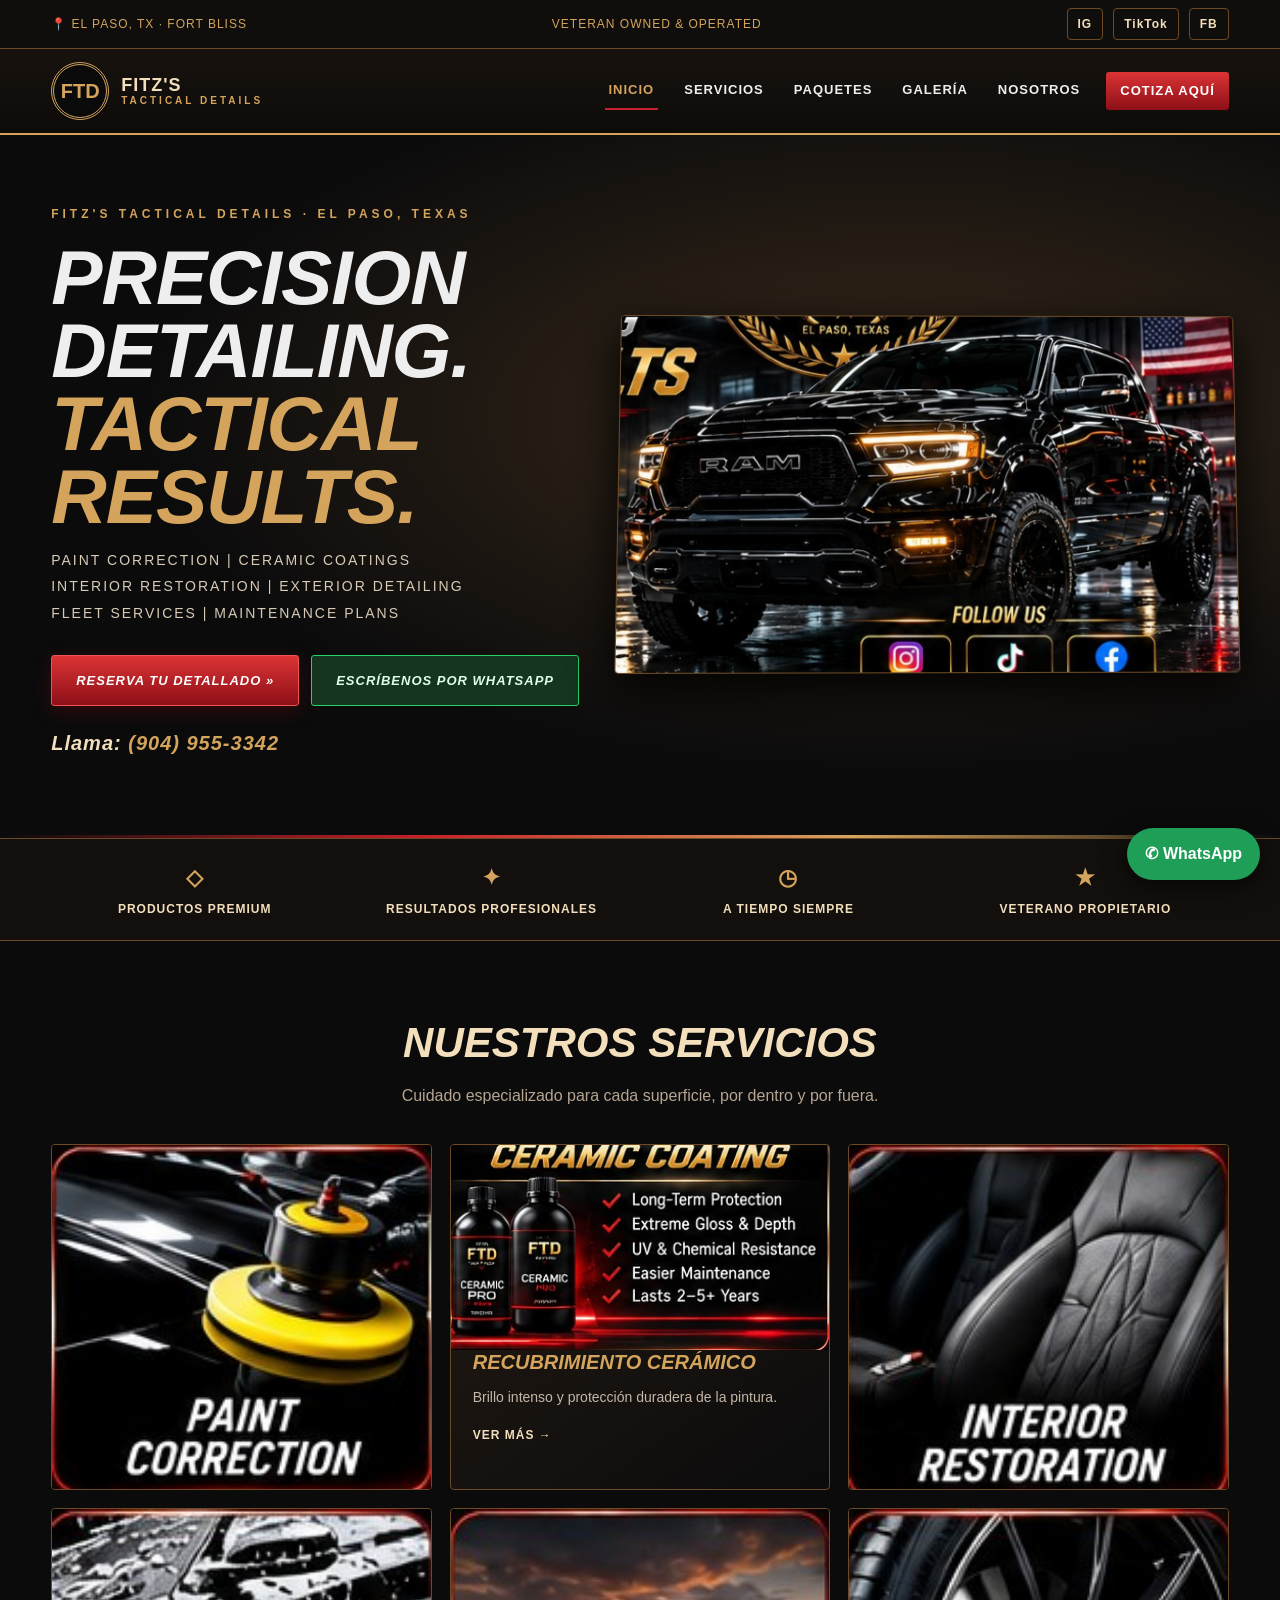
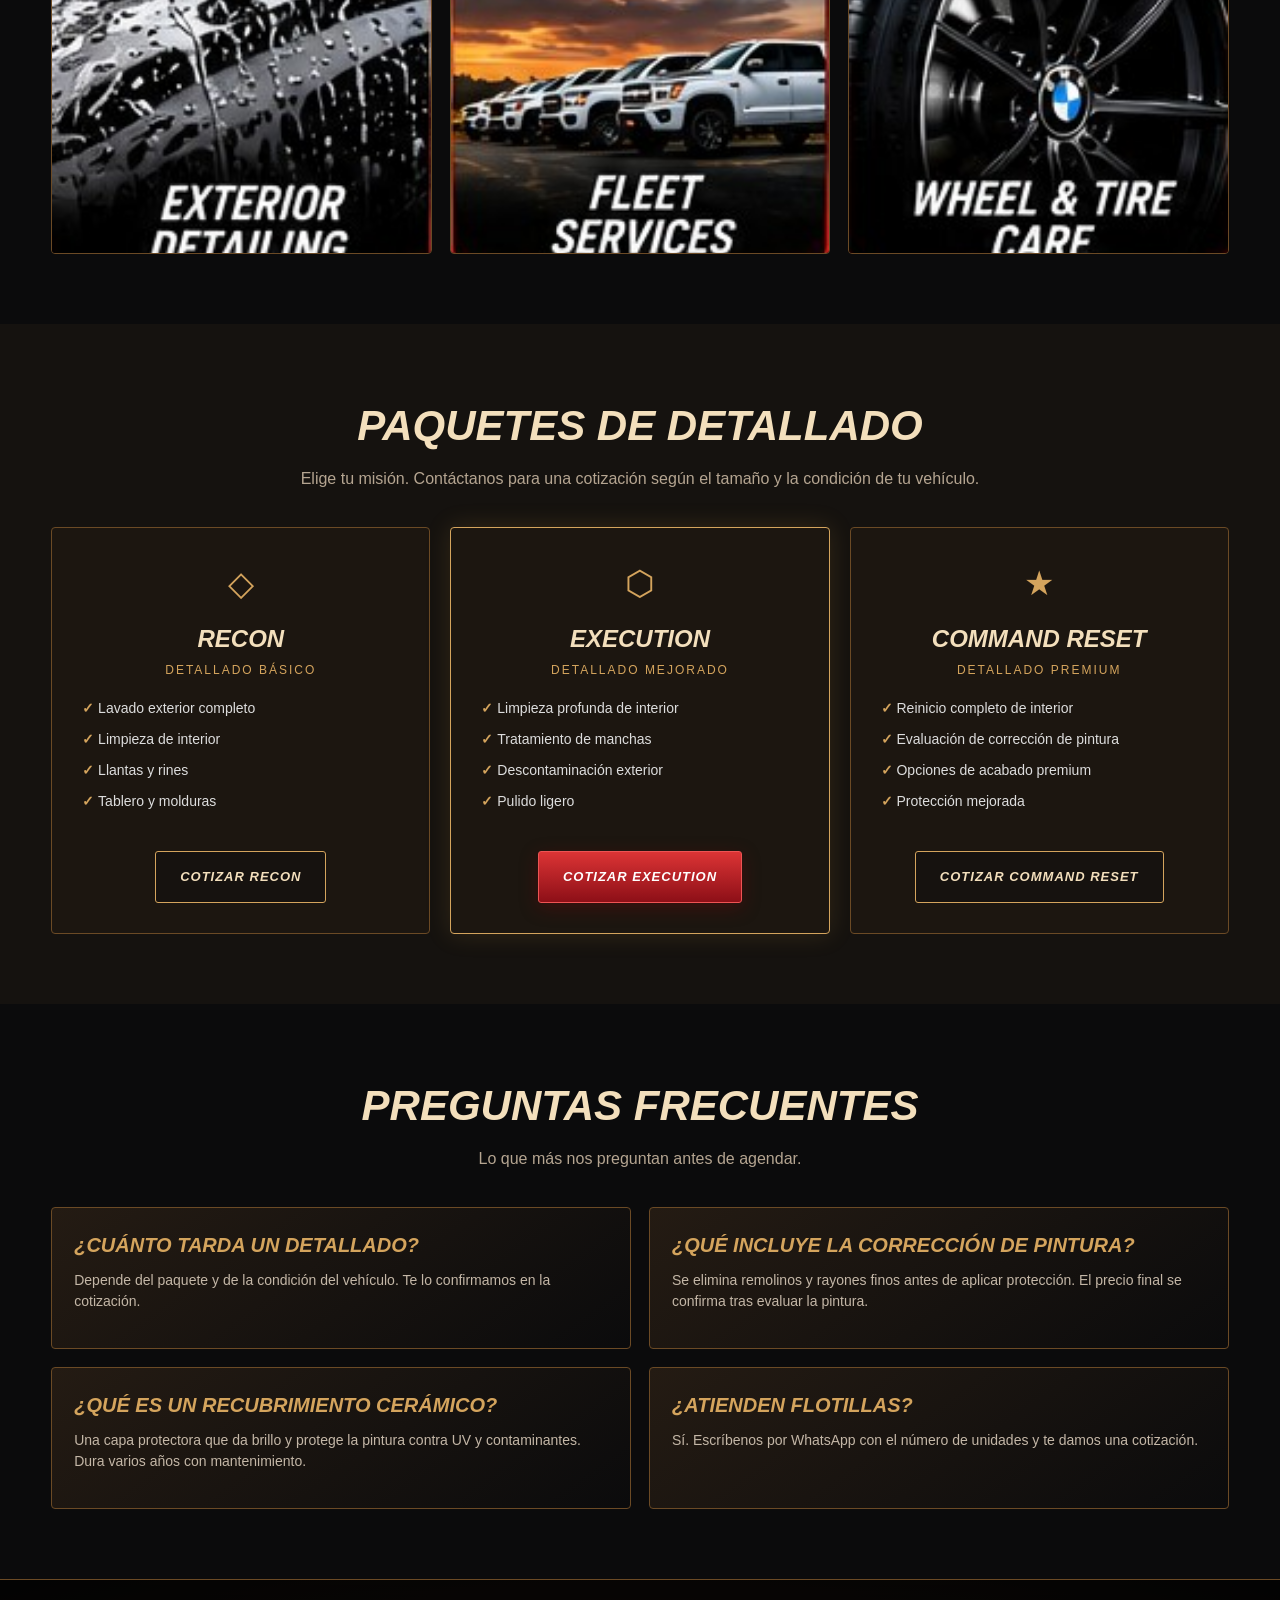
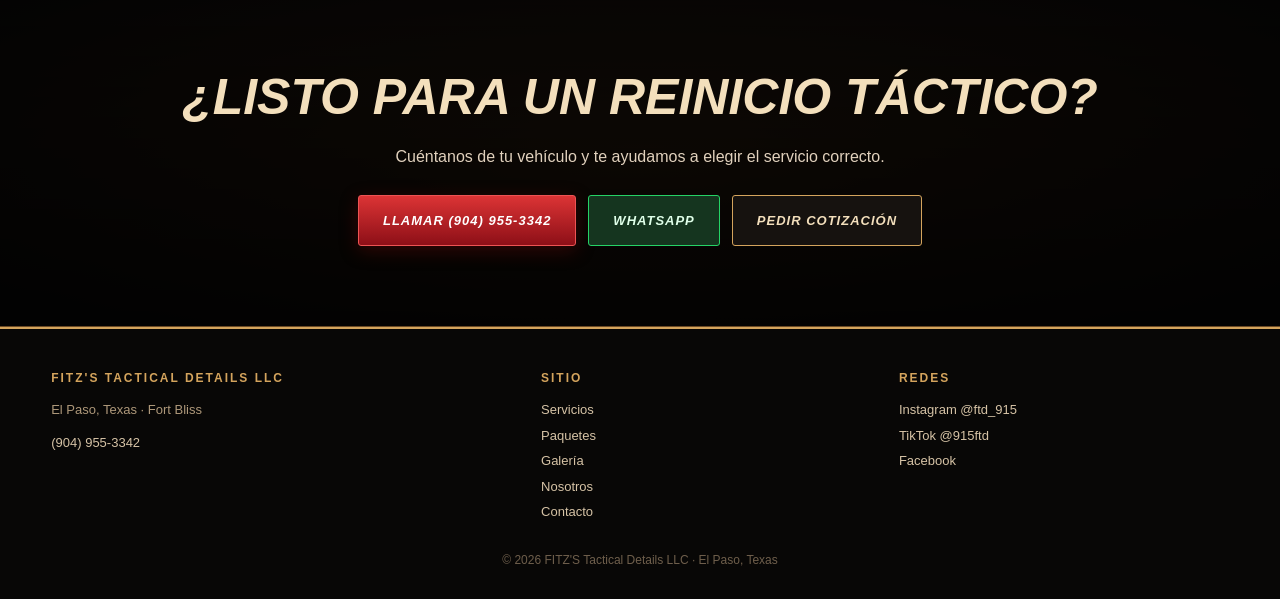
<file: index.html>
<!DOCTYPE html>
<html lang="es">
<head>
<meta charset="UTF-8">
<meta name="viewport" content="width=device-width,initial-scale=1">
<meta name="theme-color" content="#0b0b0c">
<title>FITZ'S Tactical Details | Detallado de autos en El Paso, TX</title>
<meta name="description" content="FITZ'S Tactical Details: corrección de pintura, recubrimientos cerámicos, restauración de interiores y flotillas en El Paso, Texas. Pide tu cotización por WhatsApp.">
<link rel="stylesheet" href="styles.css">
</head>
<body>

<div class="top"><div class="wrap">
  <span>📍 EL PASO, TX · FORT BLISS</span>
  <span>VETERAN OWNED &amp; OPERATED</span>
  <div class="social">
    <a href="https://www.instagram.com/ftd_915" target="_blank" rel="noopener">IG</a>
    <a href="https://www.tiktok.com/@915ftd" target="_blank" rel="noopener">TikTok</a>
    <a href="https://www.facebook.com/share/1MBXrbCwPK/" target="_blank" rel="noopener">FB</a>
  </div>
</div></div>

<header class="nav"><div class="wrap">
  <a class="brand" href="index.html"><div class="seal">FTD</div><div class="brandname">FITZ'S <small>TACTICAL DETAILS</small></div></a>
  <nav class="menu">
    <a href="index.html" class="active">INICIO</a>
    <a href="servicios.html">SERVICIOS</a>
    <a href="paquetes.html">PAQUETES</a>
    <a href="galeria.html">GALERÍA</a>
    <a href="nosotros.html">NOSOTROS</a>
    <a href="contacto.html" class="cta-mini">COTIZA AQUÍ</a>
  </nav>
</div></header>

<section class="hero"><div class="wrap hero-grid"><div>
  <div class="eyebrow">FITZ'S TACTICAL DETAILS · EL PASO, TEXAS</div>
  <h1>Precision Detailing.<br><span>Tactical Results.</span></h1>
  <p class="lines">PAINT CORRECTION | CERAMIC COATINGS<br>INTERIOR RESTORATION | EXTERIOR DETAILING<br>FLEET SERVICES | MAINTENANCE PLANS</p>
  <div class="actions">
    <a class="btn red" href="contacto.html">Reserva tu detallado »</a>
    <a class="btn wa" href="https://wa.me/19049553342?text=Hola%2C%20quiero%20una%20cotizaci%C3%B3n%20de%20detallado." target="_blank" rel="noopener">Escríbenos por WhatsApp</a>
  </div>
  <p class="phone">Llama: <a href="tel:+19049553342">(904) 955-3342</a></p>
</div><img class="hero-img" src="img/ram-hero.jpg" alt="Ram negra con detallado premium en El Paso"></div></section>

<div class="strip"><div class="wrap">
  <div class="item"><b>◇</b>PRODUCTOS PREMIUM</div>
  <div class="item"><b>✦</b>RESULTADOS PROFESIONALES</div>
  <div class="item"><b>◷</b>A TIEMPO SIEMPRE</div>
  <div class="item"><b>★</b>VETERANO PROPIETARIO</div>
</div></div>

<section class="section">
<div class="wrap">
  <h2>Nuestros servicios</h2>
  <p class="sub">Cuidado especializado para cada superficie, por dentro y por fuera.</p>
  <div class="grid3">
    <article class="card"><div class="img"><img src="img/paint.jpg" alt="Paint Correction"></div><div class="content"><h3>Corrección de pintura</h3><p>Recupera el brillo y reduce remolinos e imperfecciones.</p><a class="link" href="servicios.html">Ver más →</a></div></article>
    <article class="card"><div class="img"><img src="img/ceramic.jpg" alt="Ceramic"></div><div class="content"><h3>Recubrimiento cerámico</h3><p>Brillo intenso y protección duradera de la pintura.</p><a class="link" href="servicios.html">Ver más →</a></div></article>
    <article class="card"><div class="img"><img src="img/interior.jpg" alt="Interior"></div><div class="content"><h3>Restauración de interiores</h3><p>Limpieza profunda de asientos, superficies y molduras.</p><a class="link" href="servicios.html">Ver más →</a></div></article>
    <article class="card"><div class="img"><img src="img/exterior.jpg" alt="Exterior"></div><div class="content"><h3>Detallado exterior</h3><p>Lavado cuidadoso, llantas, rines y acabado exterior.</p><a class="link" href="servicios.html">Ver más →</a></div></article>
    <article class="card"><div class="img"><img src="img/fleet.jpg" alt="Fleet"></div><div class="content"><h3>Servicios para flotillas</h3><p>Opciones de detallado para vehículos de negocio.</p><a class="link" href="servicios.html">Ver más →</a></div></article>
    <article class="card"><div class="img"><img src="img/wheel.jpg" alt="Maintenance"></div><div class="content"><h3>Planes de mantenimiento</h3><p>Detallado periódico para que tu vehículo siempre luzca bien.</p><a class="link" href="paquetes.html">Ver paquetes →</a></div></article>
  </div>
</div>
</section>

<section class="section alt">
<div class="wrap">
  <h2>Paquetes de detallado</h2>
  <p class="sub">Elige tu misión. Contáctanos para una cotización según el tamaño y la condición de tu vehículo.</p>
  <div class="packages">
    <div class="package"><div class="symbol">◇</div><h3>Recon</h3><div class="tier">DETALLADO BÁSICO</div>
      <ul><li>Lavado exterior completo</li><li>Limpieza de interior</li><li>Llantas y rines</li><li>Tablero y molduras</li></ul>
      <a class="btn" href="https://wa.me/19049553342?text=Quiero%20cotizar%20el%20paquete%20Recon." target="_blank" rel="noopener">Cotizar Recon</a></div>
    <div class="package featured"><div class="symbol">⬡</div><h3>Execution</h3><div class="tier">DETALLADO MEJORADO</div>
      <ul><li>Limpieza profunda de interior</li><li>Tratamiento de manchas</li><li>Descontaminación exterior</li><li>Pulido ligero</li></ul>
      <a class="btn red" href="https://wa.me/19049553342?text=Quiero%20cotizar%20el%20paquete%20Execution." target="_blank" rel="noopener">Cotizar Execution</a></div>
    <div class="package"><div class="symbol">★</div><h3>Command Reset</h3><div class="tier">DETALLADO PREMIUM</div>
      <ul><li>Reinicio completo de interior</li><li>Evaluación de corrección de pintura</li><li>Opciones de acabado premium</li><li>Protección mejorada</li></ul>
      <a class="btn" href="https://wa.me/19049553342?text=Quiero%20cotizar%20el%20paquete%20Command%20Reset." target="_blank" rel="noopener">Cotizar Command Reset</a></div>
  </div>
</div>
</section>

<section class="section">
<div class="wrap">
  <h2>Preguntas frecuentes</h2>
  <p class="sub">Lo que más nos preguntan antes de agendar.</p>
  <div class="grid2">
    <div class="card"><div class="content"><h3>¿Cuánto tarda un detallado?</h3><p>Depende del paquete y de la condición del vehículo. Te lo confirmamos en la cotización.</p></div></div>
    <div class="card"><div class="content"><h3>¿Qué incluye la corrección de pintura?</h3><p>Se elimina remolinos y rayones finos antes de aplicar protección. El precio final se confirma tras evaluar la pintura.</p></div></div>
    <div class="card"><div class="content"><h3>¿Qué es un recubrimiento cerámico?</h3><p>Una capa protectora que da brillo y protege la pintura contra UV y contaminantes. Dura varios años con mantenimiento.</p></div></div>
    <div class="card"><div class="content"><h3>¿Atienden flotillas?</h3><p>Sí. Escríbenos por WhatsApp con el número de unidades y te damos una cotización.</p></div></div>
  </div>
</div>
</section>

<section class="cta">
  <h2>¿Listo para un reinicio táctico?</h2>
  <p>Cuéntanos de tu vehículo y te ayudamos a elegir el servicio correcto.</p>
  <div class="actions">
    <a class="btn red" href="tel:+19049553342">Llamar (904) 955-3342</a>
    <a class="btn wa" href="https://wa.me/19049553342" target="_blank" rel="noopener">WhatsApp</a>
    <a class="btn" href="contacto.html">Pedir cotización</a>
  </div>
</section>

<footer><div class="wrap">
  <div>
    <h4>FITZ'S Tactical Details LLC</h4>
    <p>El Paso, Texas · Fort Bliss</p>
    <p><a href="tel:+19049553342" style="display:inline;padding:0">(904) 955-3342</a></p>
  </div>
  <div>
    <h4>Sitio</h4>
    <a href="servicios.html">Servicios</a><a href="paquetes.html">Paquetes</a><a href="galeria.html">Galería</a><a href="nosotros.html">Nosotros</a><a href="contacto.html">Contacto</a>
  </div>
  <div>
    <h4>Redes</h4>
    <a href="https://www.instagram.com/ftd_915" target="_blank" rel="noopener">Instagram @ftd_915</a>
    <a href="https://www.tiktok.com/@915ftd" target="_blank" rel="noopener">TikTok @915ftd</a>
    <a href="https://www.facebook.com/share/1MBXrbCwPK/" target="_blank" rel="noopener">Facebook</a>
  </div>
</div>
<div class="copy">© <span class="y"></span> FITZ'S Tactical Details LLC · El Paso, Texas</div>
</footer>

<a class="float" href="https://wa.me/19049553342" target="_blank" rel="noopener">✆ WhatsApp</a>
<script>
document.querySelector('.y').textContent=new Date().getFullYear();
(function(){
  var img=document.querySelector('.hero-img');
  if(!img) return;
  var ticking=false;
  function update(){
    var r=img.getBoundingClientRect();
    var vh=window.innerHeight||1;
    var p=Math.min(Math.max((vh-r.top)/(vh+r.height),0),1);
    var rot=(p-0.5)*18;
    var lift=(p-0.5)*-30;
    img.style.transform='perspective(1100px) rotateY('+(-rot)+'deg) rotateX(4deg) translateY('+lift+'px) scale(1.03)';
    ticking=false;
  }
  window.addEventListener('scroll',function(){
    if(!ticking){ticking=true;requestAnimationFrame(update);}
  },{passive:true});
  window.addEventListener('resize',update);
  update();
})();
</script>
</body>
</html>
</file>
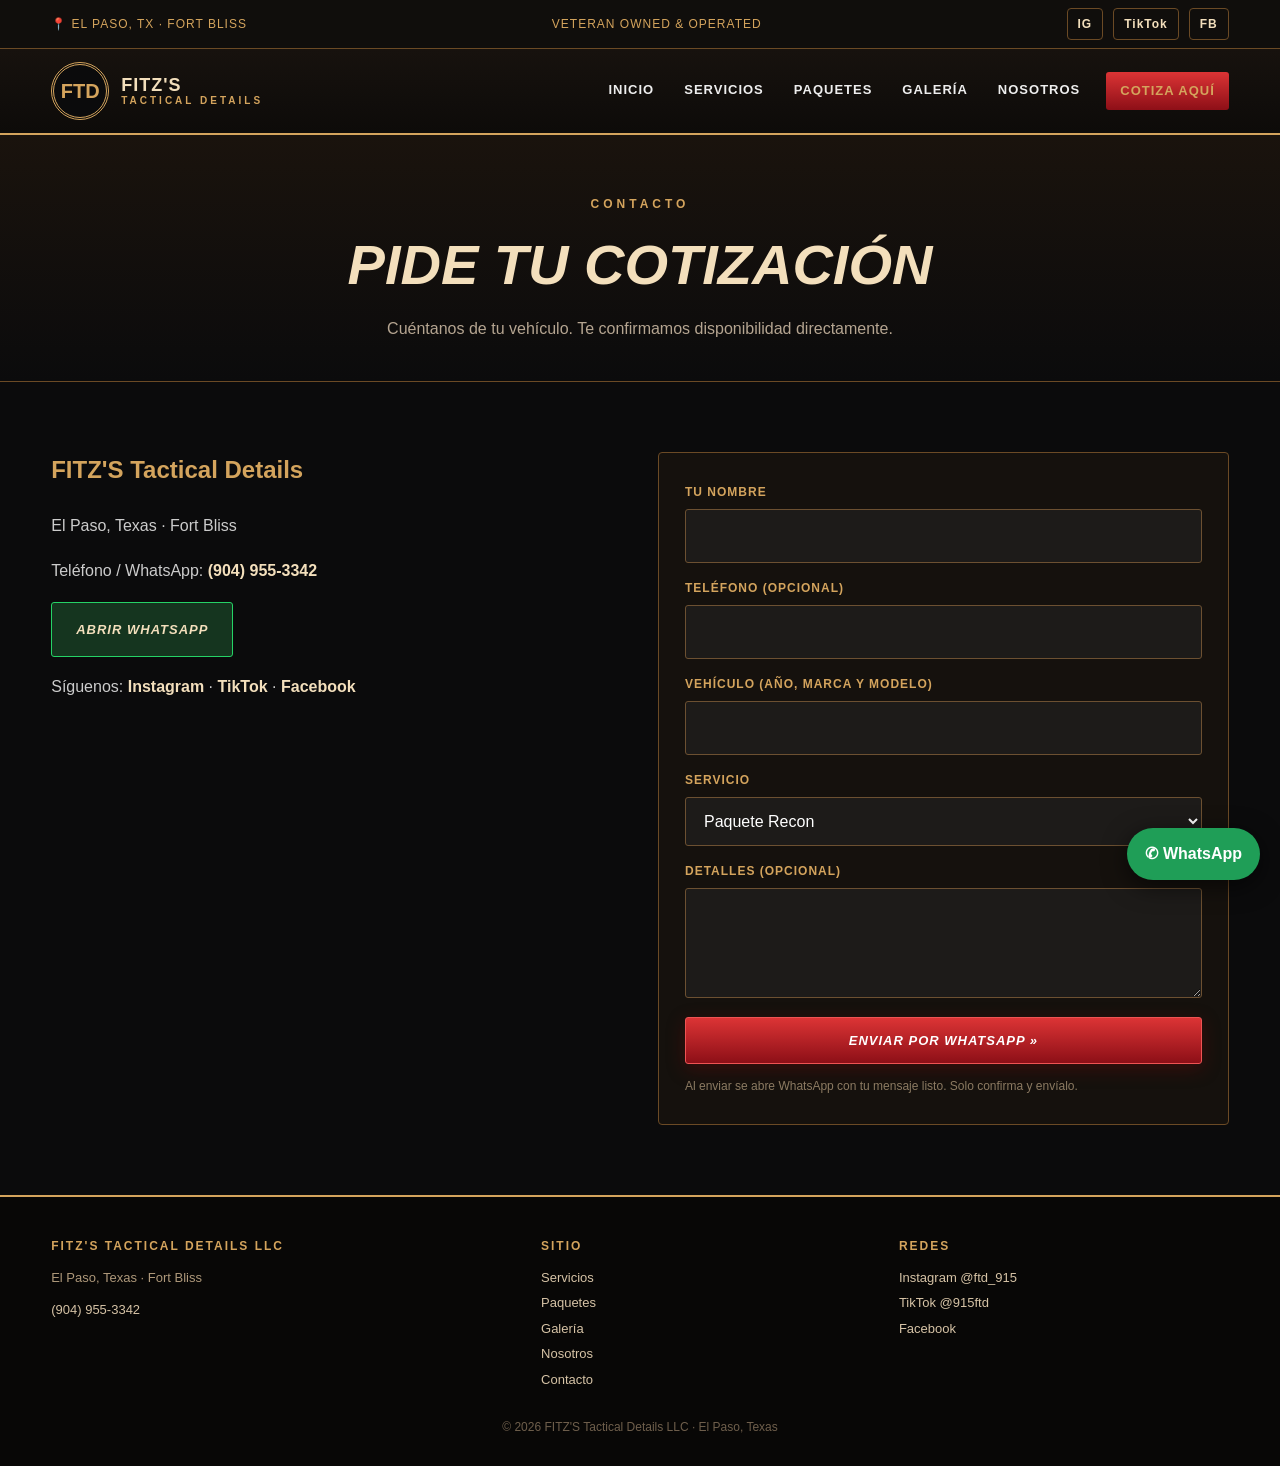
<file: contacto.html>
<!DOCTYPE html>
<html lang="es">
<head>
<meta charset="UTF-8">
<meta name="viewport" content="width=device-width,initial-scale=1">
<meta name="theme-color" content="#0b0b0c">
<title>Contacto | FITZ'S Tactical Details</title>
<meta name="description" content="Pide tu cotización o cita con FITZ'S Tactical Details en El Paso, TX. Por WhatsApp o teléfono (904) 955-3342.">
<link rel="stylesheet" href="styles.css">
</head>
<body>

<div class="top"><div class="wrap">
  <span>📍 EL PASO, TX · FORT BLISS</span>
  <span>VETERAN OWNED &amp; OPERATED</span>
  <div class="social">
    <a href="https://www.instagram.com/ftd_915" target="_blank" rel="noopener">IG</a>
    <a href="https://www.tiktok.com/@915ftd" target="_blank" rel="noopener">TikTok</a>
    <a href="https://www.facebook.com/share/1MBXrbCwPK/" target="_blank" rel="noopener">FB</a>
  </div>
</div></div>

<header class="nav"><div class="wrap">
  <a class="brand" href="index.html"><div class="seal">FTD</div><div class="brandname">FITZ'S <small>TACTICAL DETAILS</small></div></a>
  <nav class="menu">
    <a href="index.html">INICIO</a>
    <a href="servicios.html">SERVICIOS</a>
    <a href="paquetes.html">PAQUETES</a>
    <a href="galeria.html">GALERÍA</a>
    <a href="nosotros.html">NOSOTROS</a>
    <a href="contacto.html" class="cta-mini active">COTIZA AQUÍ</a>
  </nav>
</div></header>

<section class="page-head"><div class="wrap">
  <div class="eyebrow">CONTACTO</div>
  <h1>Pide tu cotización</h1>
  <p>Cuéntanos de tu vehículo. Te confirmamos disponibilidad directamente.</p>
</div></section>

<section class="section">
<div class="wrap contact">
  <div class="info">
    <h3>FITZ'S Tactical Details</h3>
    <p>El Paso, Texas · Fort Bliss</p>
    <p>Teléfono / WhatsApp: <a href="tel:+19049553342">(904) 955-3342</a></p>
    <p><a class="btn wa" href="https://wa.me/19049553342?text=Hola%2C%20quiero%20una%20cotizaci%C3%B3n." target="_blank" rel="noopener">Abrir WhatsApp</a></p>
    <p>Síguenos:
      <a href="https://www.instagram.com/ftd_915" target="_blank" rel="noopener">Instagram</a> ·
      <a href="https://www.tiktok.com/@915ftd" target="_blank" rel="noopener">TikTok</a> ·
      <a href="https://www.facebook.com/share/1MBXrbCwPK/" target="_blank" rel="noopener">Facebook</a>
    </p>
  </div>

  <form id="quote">
    <div><label for="name">Tu nombre</label><input id="name" name="name" required></div>
    <div><label for="phone">Teléfono (opcional)</label><input id="phone" name="phone" type="tel"></div>
    <div><label for="vehicle">Vehículo (año, marca y modelo)</label><input id="vehicle" name="vehicle" required></div>
    <div><label for="service">Servicio</label>
      <select id="service" name="service">
        <option>Paquete Recon</option>
        <option>Paquete Execution</option>
        <option>Paquete Command Reset</option>
        <option>Corrección de pintura</option>
        <option>Recubrimiento cerámico</option>
        <option>Otro servicio de detallado</option>
      </select>
    </div>
    <div><label for="notes">Detalles (opcional)</label><textarea id="notes" name="notes"></textarea></div>
    <button class="btn red" type="submit">Enviar por WhatsApp »</button>
    <p style="font-size:12px;color:#8c7a62;margin:0">Al enviar se abre WhatsApp con tu mensaje listo. Solo confirma y envíalo.</p>
  </form>
</div>
</section>

<footer><div class="wrap">
  <div>
    <h4>FITZ'S Tactical Details LLC</h4>
    <p>El Paso, Texas · Fort Bliss</p>
    <p><a href="tel:+19049553342" style="display:inline;padding:0">(904) 955-3342</a></p>
  </div>
  <div>
    <h4>Sitio</h4>
    <a href="servicios.html">Servicios</a><a href="paquetes.html">Paquetes</a><a href="galeria.html">Galería</a><a href="nosotros.html">Nosotros</a><a href="contacto.html">Contacto</a>
  </div>
  <div>
    <h4>Redes</h4>
    <a href="https://www.instagram.com/ftd_915" target="_blank" rel="noopener">Instagram @ftd_915</a>
    <a href="https://www.tiktok.com/@915ftd" target="_blank" rel="noopener">TikTok @915ftd</a>
    <a href="https://www.facebook.com/share/1MBXrbCwPK/" target="_blank" rel="noopener">Facebook</a>
  </div>
</div>
<div class="copy">© <span class="y"></span> FITZ'S Tactical Details LLC · El Paso, Texas</div>
</footer>

<a class="float" href="https://wa.me/19049553342" target="_blank" rel="noopener">✆ WhatsApp</a>

<script>
document.querySelector('.y').textContent=new Date().getFullYear();
document.getElementById('quote').addEventListener('submit',function(e){
  e.preventDefault();
  const d=new FormData(this);
  const msg="Hola FITZ'S Tactical Details, quiero una cotización.\n"+
    "Nombre: "+d.get('name')+"\n"+
    "Teléfono: "+(d.get('phone')||'-')+"\n"+
    "Vehículo: "+d.get('vehicle')+"\n"+
    "Servicio: "+d.get('service')+"\n"+
    "Detalles: "+(d.get('notes')||'-');
  window.open('https://wa.me/19049553342?text='+encodeURIComponent(msg),'_blank','noopener');
});
</script>
</body>
</html>
</file>
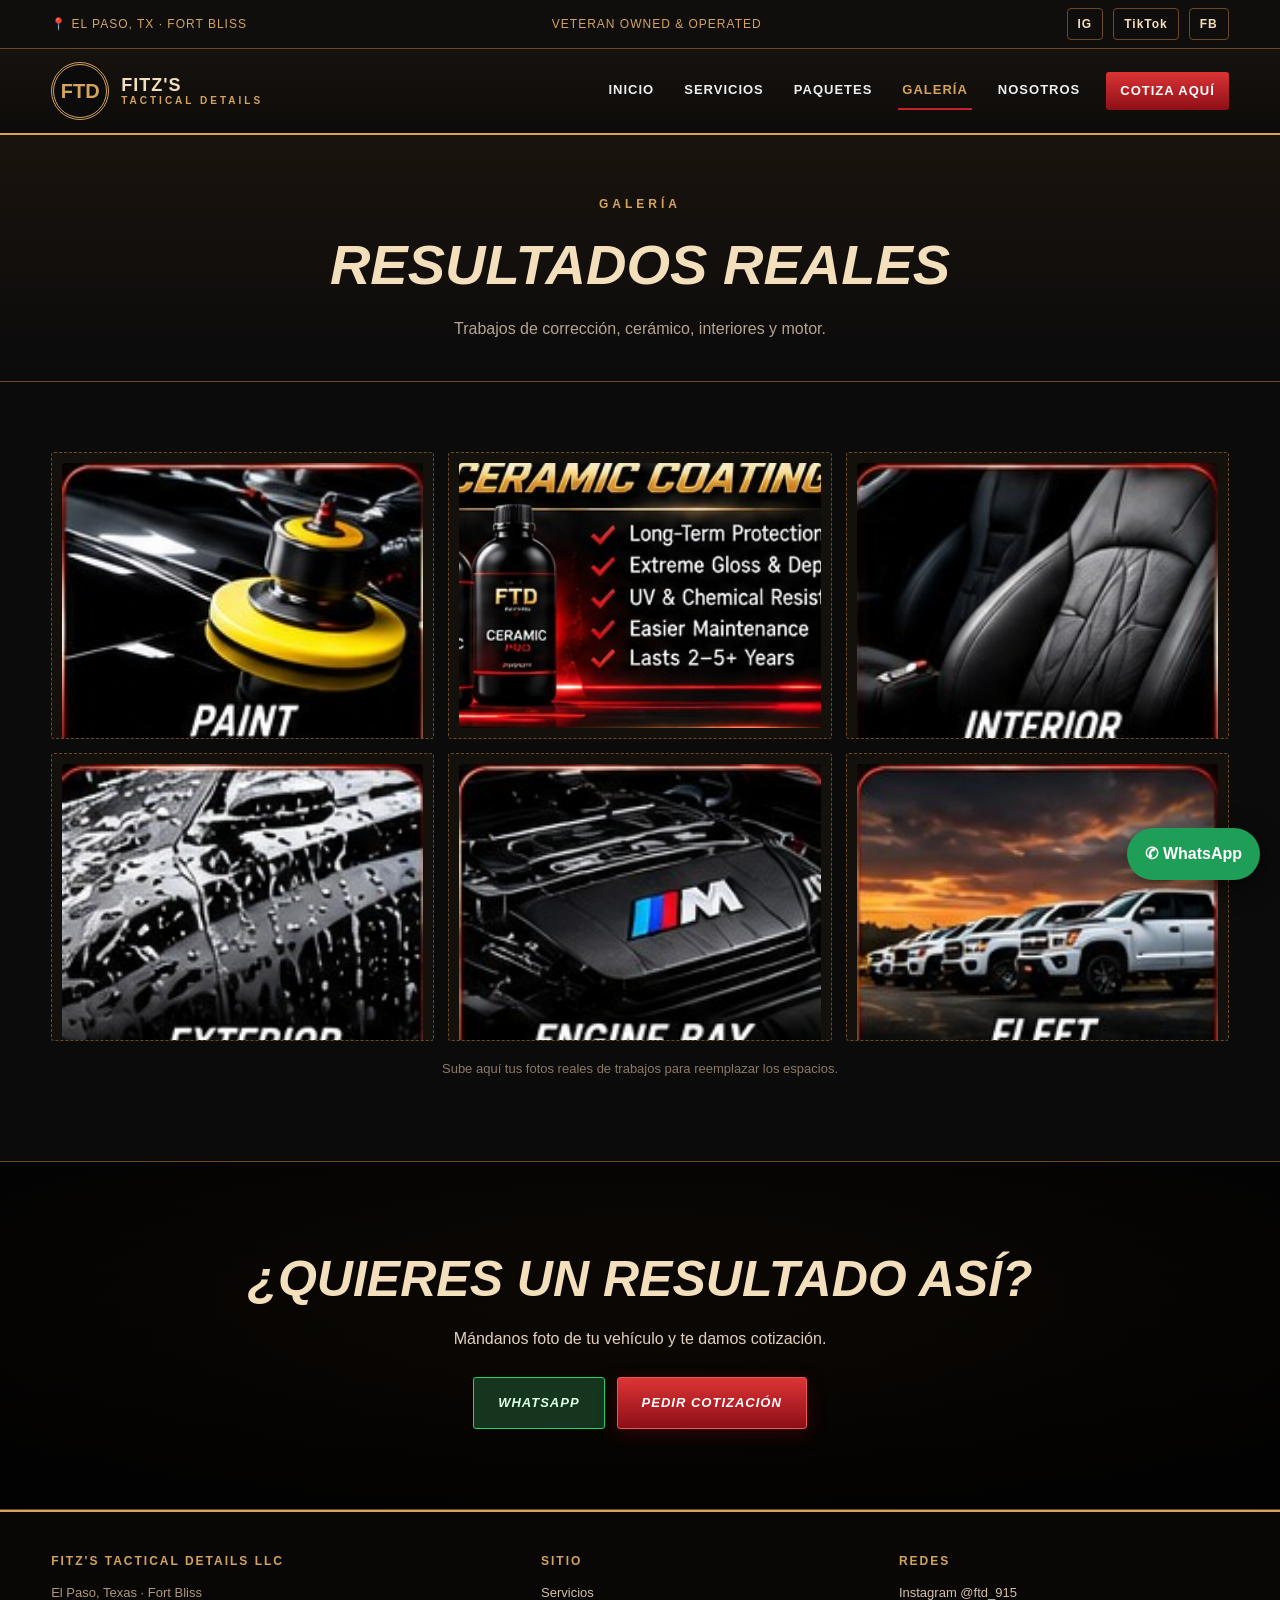
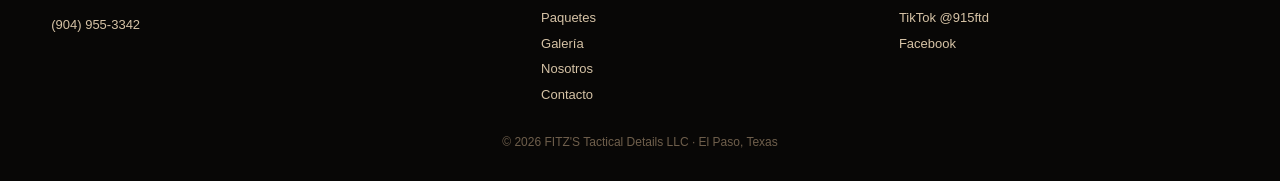
<file: galeria.html>
<!DOCTYPE html>
<html lang="es">
<head>
<meta charset="UTF-8">
<meta name="viewport" content="width=device-width,initial-scale=1">
<meta name="theme-color" content="#0b0b0c">
<title>Galería | FITZ'S Tactical Details</title>
<meta name="description" content="Trabajos de detallado de FITZ'S Tactical Details en El Paso, TX.">
<link rel="stylesheet" href="styles.css">
</head>
<body>

<div class="top"><div class="wrap">
  <span>📍 EL PASO, TX · FORT BLISS</span>
  <span>VETERAN OWNED &amp; OPERATED</span>
  <div class="social">
    <a href="https://www.instagram.com/ftd_915" target="_blank" rel="noopener">IG</a>
    <a href="https://www.tiktok.com/@915ftd" target="_blank" rel="noopener">TikTok</a>
    <a href="https://www.facebook.com/share/1MBXrbCwPK/" target="_blank" rel="noopener">FB</a>
  </div>
</div></div>

<header class="nav"><div class="wrap">
  <a class="brand" href="index.html"><div class="seal">FTD</div><div class="brandname">FITZ'S <small>TACTICAL DETAILS</small></div></a>
  <nav class="menu">
    <a href="index.html">INICIO</a>
    <a href="servicios.html">SERVICIOS</a>
    <a href="paquetes.html">PAQUETES</a>
    <a href="galeria.html" class="active">GALERÍA</a>
    <a href="nosotros.html">NOSOTROS</a>
    <a href="contacto.html" class="cta-mini">COTIZA AQUÍ</a>
  </nav>
</div></header>

<section class="page-head"><div class="wrap">
  <div class="eyebrow">GALERÍA</div>
  <h1>Resultados reales</h1>
  <p>Trabajos de corrección, cerámico, interiores y motor.</p>
</div></section>

<section class="section">
<div class="wrap">
  <div class="gallery">
    <div class="slot"><img src="img/paint.jpg" alt="Foto: corrección de pintura (antes / después)"></div>
    <div class="slot"><img src="img/ceramic.jpg" alt="Foto: recubrimiento cerámico"></div>
    <div class="slot"><img src="img/interior.jpg" alt="Foto: restauración de interior"></div>
    <div class="slot"><img src="img/exterior.jpg" alt="Foto: detallado exterior"></div>
    <div class="slot"><img src="img/engine.jpg" alt="Foto: limpieza de motor"></div>
    <div class="slot"><img src="img/fleet.jpg" alt="Foto: flotilla"></div>
  </div>
  <p class="note">Sube aquí tus fotos reales de trabajos para reemplazar los espacios.</p>
</div>
</section>

<section class="cta">
  <h2>¿Quieres un resultado así?</h2>
  <p>Mándanos foto de tu vehículo y te damos cotización.</p>
  <div class="actions">
    <a class="btn wa" href="https://wa.me/19049553342?text=Hola%2C%20vi%20su%20galer%C3%ADa%20y%20quiero%20cotizar." target="_blank" rel="noopener">WhatsApp</a>
    <a class="btn red" href="contacto.html">Pedir cotización</a>
  </div>
</section>

<footer><div class="wrap">
  <div>
    <h4>FITZ'S Tactical Details LLC</h4>
    <p>El Paso, Texas · Fort Bliss</p>
    <p><a href="tel:+19049553342" style="display:inline;padding:0">(904) 955-3342</a></p>
  </div>
  <div>
    <h4>Sitio</h4>
    <a href="servicios.html">Servicios</a><a href="paquetes.html">Paquetes</a><a href="galeria.html">Galería</a><a href="nosotros.html">Nosotros</a><a href="contacto.html">Contacto</a>
  </div>
  <div>
    <h4>Redes</h4>
    <a href="https://www.instagram.com/ftd_915" target="_blank" rel="noopener">Instagram @ftd_915</a>
    <a href="https://www.tiktok.com/@915ftd" target="_blank" rel="noopener">TikTok @915ftd</a>
    <a href="https://www.facebook.com/share/1MBXrbCwPK/" target="_blank" rel="noopener">Facebook</a>
  </div>
</div>
<div class="copy">© <span class="y"></span> FITZ'S Tactical Details LLC · El Paso, Texas</div>
</footer>

<a class="float" href="https://wa.me/19049553342" target="_blank" rel="noopener">✆ WhatsApp</a>
<script>document.querySelector('.y').textContent=new Date().getFullYear();</script>
</body>
</html>
</file>
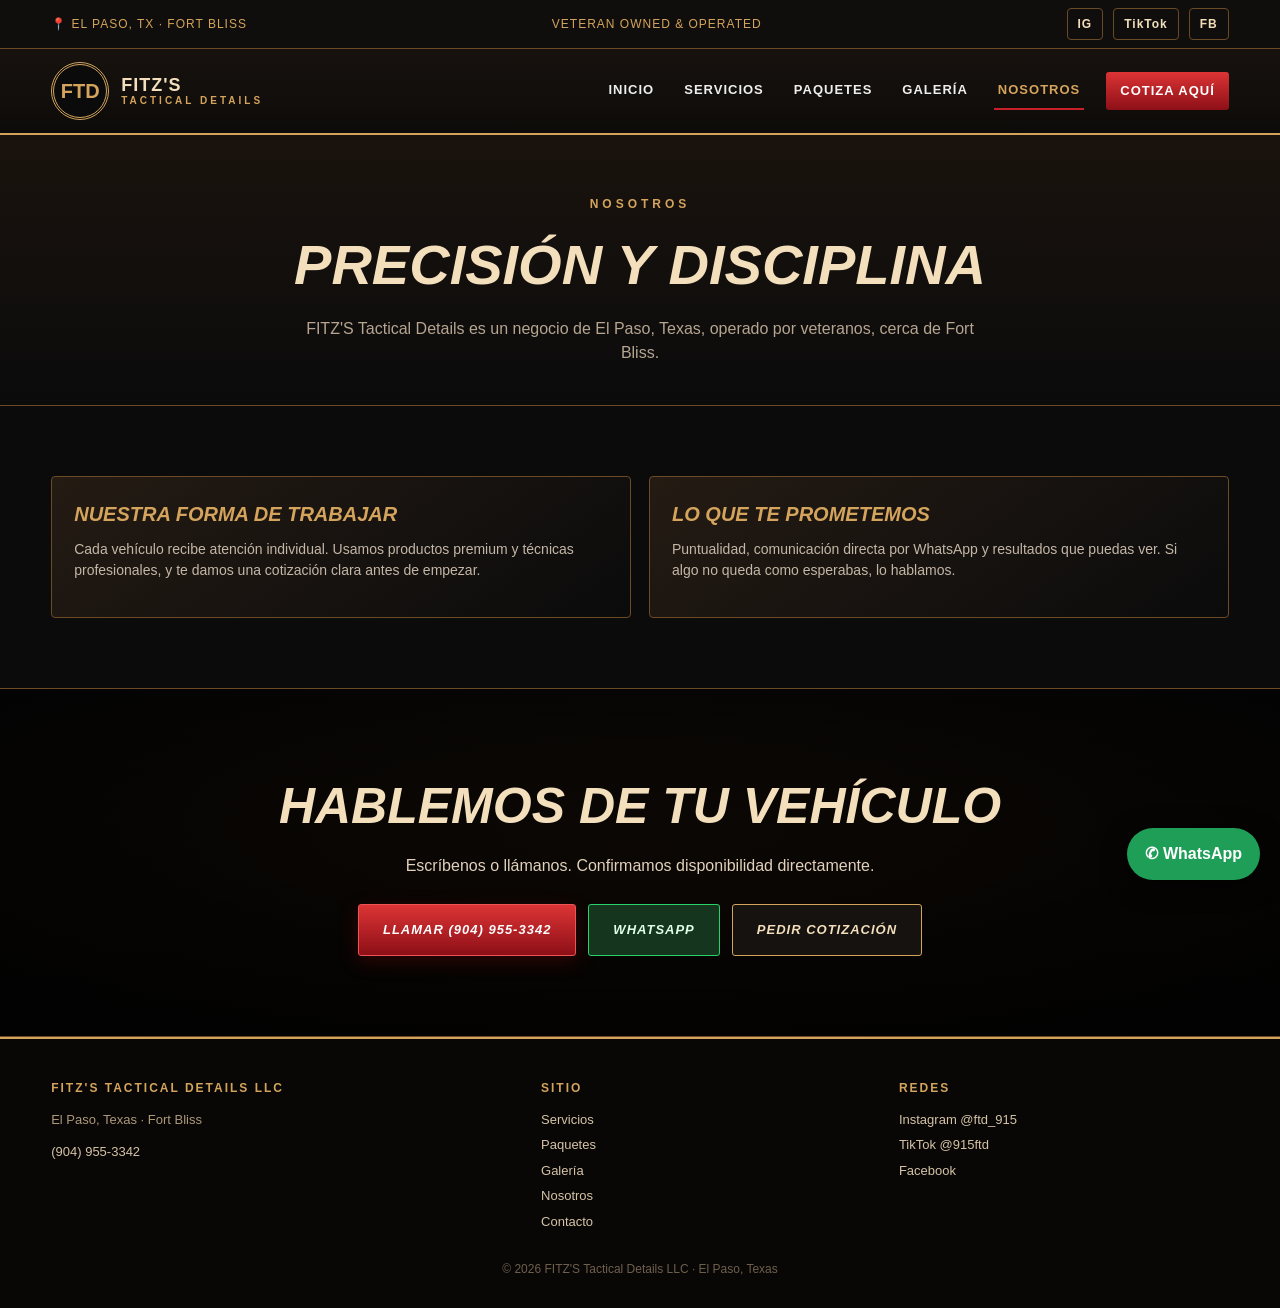
<file: nosotros.html>
<!DOCTYPE html>
<html lang="es">
<head>
<meta charset="UTF-8">
<meta name="viewport" content="width=device-width,initial-scale=1">
<meta name="theme-color" content="#0b0b0c">
<title>Nosotros | FITZ'S Tactical Details</title>
<meta name="description" content="Conoce a FITZ'S Tactical Details, negocio de detallado de autos con veteranos al frente en El Paso, TX.">
<link rel="stylesheet" href="styles.css">
</head>
<body>

<div class="top"><div class="wrap">
  <span>📍 EL PASO, TX · FORT BLISS</span>
  <span>VETERAN OWNED &amp; OPERATED</span>
  <div class="social">
    <a href="https://www.instagram.com/ftd_915" target="_blank" rel="noopener">IG</a>
    <a href="https://www.tiktok.com/@915ftd" target="_blank" rel="noopener">TikTok</a>
    <a href="https://www.facebook.com/share/1MBXrbCwPK/" target="_blank" rel="noopener">FB</a>
  </div>
</div></div>

<header class="nav"><div class="wrap">
  <a class="brand" href="index.html"><div class="seal">FTD</div><div class="brandname">FITZ'S <small>TACTICAL DETAILS</small></div></a>
  <nav class="menu">
    <a href="index.html">INICIO</a>
    <a href="servicios.html">SERVICIOS</a>
    <a href="paquetes.html">PAQUETES</a>
    <a href="galeria.html">GALERÍA</a>
    <a href="nosotros.html" class="active">NOSOTROS</a>
    <a href="contacto.html" class="cta-mini">COTIZA AQUÍ</a>
  </nav>
</div></header>

<section class="page-head"><div class="wrap">
  <div class="eyebrow">NOSOTROS</div>
  <h1>Precisión y disciplina</h1>
  <p>FITZ'S Tactical Details es un negocio de El Paso, Texas, operado por veteranos, cerca de Fort Bliss.</p>
</div></section>

<section class="section">
<div class="wrap grid2">
  <div class="card"><div class="content">
    <h3>Nuestra forma de trabajar</h3>
    <p>Cada vehículo recibe atención individual. Usamos productos premium y técnicas profesionales, y te damos una cotización clara antes de empezar.</p>
  </div></div>
  <div class="card"><div class="content">
    <h3>Lo que te prometemos</h3>
    <p>Puntualidad, comunicación directa por WhatsApp y resultados que puedas ver. Si algo no queda como esperabas, lo hablamos.</p>
  </div></div>
</div>
</section>

<section class="cta">
  <h2>Hablemos de tu vehículo</h2>
  <p>Escríbenos o llámanos. Confirmamos disponibilidad directamente.</p>
  <div class="actions">
    <a class="btn red" href="tel:+19049553342">Llamar (904) 955-3342</a>
    <a class="btn wa" href="https://wa.me/19049553342" target="_blank" rel="noopener">WhatsApp</a>
    <a class="btn" href="contacto.html">Pedir cotización</a>
  </div>
</section>

<footer><div class="wrap">
  <div>
    <h4>FITZ'S Tactical Details LLC</h4>
    <p>El Paso, Texas · Fort Bliss</p>
    <p><a href="tel:+19049553342" style="display:inline;padding:0">(904) 955-3342</a></p>
  </div>
  <div>
    <h4>Sitio</h4>
    <a href="servicios.html">Servicios</a><a href="paquetes.html">Paquetes</a><a href="galeria.html">Galería</a><a href="nosotros.html">Nosotros</a><a href="contacto.html">Contacto</a>
  </div>
  <div>
    <h4>Redes</h4>
    <a href="https://www.instagram.com/ftd_915" target="_blank" rel="noopener">Instagram @ftd_915</a>
    <a href="https://www.tiktok.com/@915ftd" target="_blank" rel="noopener">TikTok @915ftd</a>
    <a href="https://www.facebook.com/share/1MBXrbCwPK/" target="_blank" rel="noopener">Facebook</a>
  </div>
</div>
<div class="copy">© <span class="y"></span> FITZ'S Tactical Details LLC · El Paso, Texas</div>
</footer>

<a class="float" href="https://wa.me/19049553342" target="_blank" rel="noopener">✆ WhatsApp</a>
<script>document.querySelector('.y').textContent=new Date().getFullYear();</script>
</body>
</html>
</file>
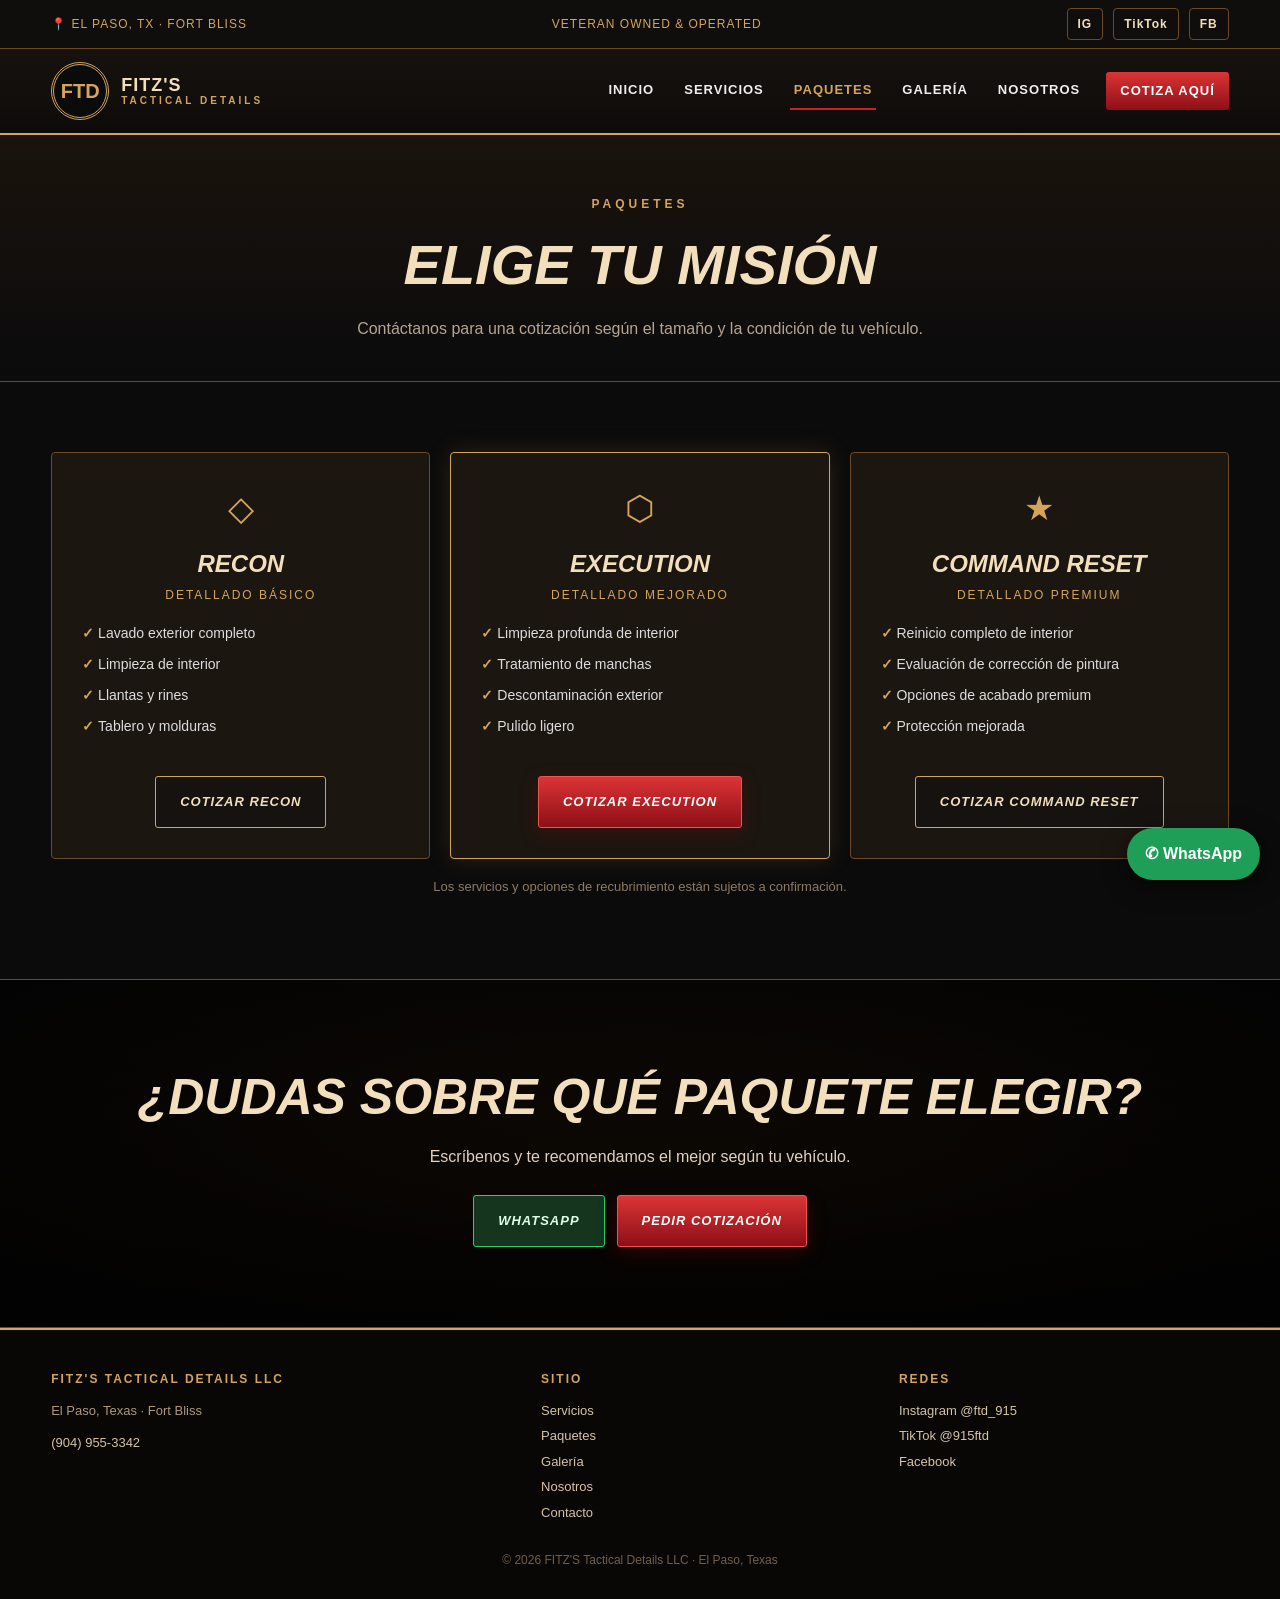
<file: paquetes.html>
<!DOCTYPE html>
<html lang="es">
<head>
<meta charset="UTF-8">
<meta name="viewport" content="width=device-width,initial-scale=1">
<meta name="theme-color" content="#0b0b0c">
<title>Paquetes | FITZ'S Tactical Details</title>
<meta name="description" content="Paquetes Recon, Execution y Command Reset de FITZ'S Tactical Details en El Paso, TX. Cotización según tu vehículo.">
<link rel="stylesheet" href="styles.css">
</head>
<body>

<div class="top"><div class="wrap">
  <span>📍 EL PASO, TX · FORT BLISS</span>
  <span>VETERAN OWNED &amp; OPERATED</span>
  <div class="social">
    <a href="https://www.instagram.com/ftd_915" target="_blank" rel="noopener">IG</a>
    <a href="https://www.tiktok.com/@915ftd" target="_blank" rel="noopener">TikTok</a>
    <a href="https://www.facebook.com/share/1MBXrbCwPK/" target="_blank" rel="noopener">FB</a>
  </div>
</div></div>

<header class="nav"><div class="wrap">
  <a class="brand" href="index.html"><div class="seal">FTD</div><div class="brandname">FITZ'S <small>TACTICAL DETAILS</small></div></a>
  <nav class="menu">
    <a href="index.html">INICIO</a>
    <a href="servicios.html">SERVICIOS</a>
    <a href="paquetes.html" class="active">PAQUETES</a>
    <a href="galeria.html">GALERÍA</a>
    <a href="nosotros.html">NOSOTROS</a>
    <a href="contacto.html" class="cta-mini">COTIZA AQUÍ</a>
  </nav>
</div></header>

<section class="page-head"><div class="wrap">
  <div class="eyebrow">PAQUETES</div>
  <h1>Elige tu misión</h1>
  <p>Contáctanos para una cotización según el tamaño y la condición de tu vehículo.</p>
</div></section>

<section class="section">
<div class="wrap">
  <div class="packages">
    <div class="package"><div class="symbol">◇</div><h3>Recon</h3><div class="tier">DETALLADO BÁSICO</div>
      <ul><li>Lavado exterior completo</li><li>Limpieza de interior</li><li>Llantas y rines</li><li>Tablero y molduras</li></ul>
      <a class="btn" href="https://wa.me/19049553342?text=Quiero%20cotizar%20el%20paquete%20Recon." target="_blank" rel="noopener">Cotizar Recon</a></div>
    <div class="package featured"><div class="symbol">⬡</div><h3>Execution</h3><div class="tier">DETALLADO MEJORADO</div>
      <ul><li>Limpieza profunda de interior</li><li>Tratamiento de manchas</li><li>Descontaminación exterior</li><li>Pulido ligero</li></ul>
      <a class="btn red" href="https://wa.me/19049553342?text=Quiero%20cotizar%20el%20paquete%20Execution." target="_blank" rel="noopener">Cotizar Execution</a></div>
    <div class="package"><div class="symbol">★</div><h3>Command Reset</h3><div class="tier">DETALLADO PREMIUM</div>
      <ul><li>Reinicio completo de interior</li><li>Evaluación de corrección de pintura</li><li>Opciones de acabado premium</li><li>Protección mejorada</li></ul>
      <a class="btn" href="https://wa.me/19049553342?text=Quiero%20cotizar%20el%20paquete%20Command%20Reset." target="_blank" rel="noopener">Cotizar Command Reset</a></div>
  </div>
  <p class="note">Los servicios y opciones de recubrimiento están sujetos a confirmación.</p>
</div>
</section>

<section class="cta">
  <h2>¿Dudas sobre qué paquete elegir?</h2>
  <p>Escríbenos y te recomendamos el mejor según tu vehículo.</p>
  <div class="actions">
    <a class="btn wa" href="https://wa.me/19049553342?text=Hola%2C%20no%20s%C3%A9%20qu%C3%A9%20paquete%20elegir." target="_blank" rel="noopener">WhatsApp</a>
    <a class="btn red" href="contacto.html">Pedir cotización</a>
  </div>
</section>

<footer><div class="wrap">
  <div>
    <h4>FITZ'S Tactical Details LLC</h4>
    <p>El Paso, Texas · Fort Bliss</p>
    <p><a href="tel:+19049553342" style="display:inline;padding:0">(904) 955-3342</a></p>
  </div>
  <div>
    <h4>Sitio</h4>
    <a href="servicios.html">Servicios</a><a href="paquetes.html">Paquetes</a><a href="galeria.html">Galería</a><a href="nosotros.html">Nosotros</a><a href="contacto.html">Contacto</a>
  </div>
  <div>
    <h4>Redes</h4>
    <a href="https://www.instagram.com/ftd_915" target="_blank" rel="noopener">Instagram @ftd_915</a>
    <a href="https://www.tiktok.com/@915ftd" target="_blank" rel="noopener">TikTok @915ftd</a>
    <a href="https://www.facebook.com/share/1MBXrbCwPK/" target="_blank" rel="noopener">Facebook</a>
  </div>
</div>
<div class="copy">© <span class="y"></span> FITZ'S Tactical Details LLC · El Paso, Texas</div>
</footer>

<a class="float" href="https://wa.me/19049553342" target="_blank" rel="noopener">✆ WhatsApp</a>
<script>document.querySelector('.y').textContent=new Date().getFullYear();</script>
</body>
</html>
</file>
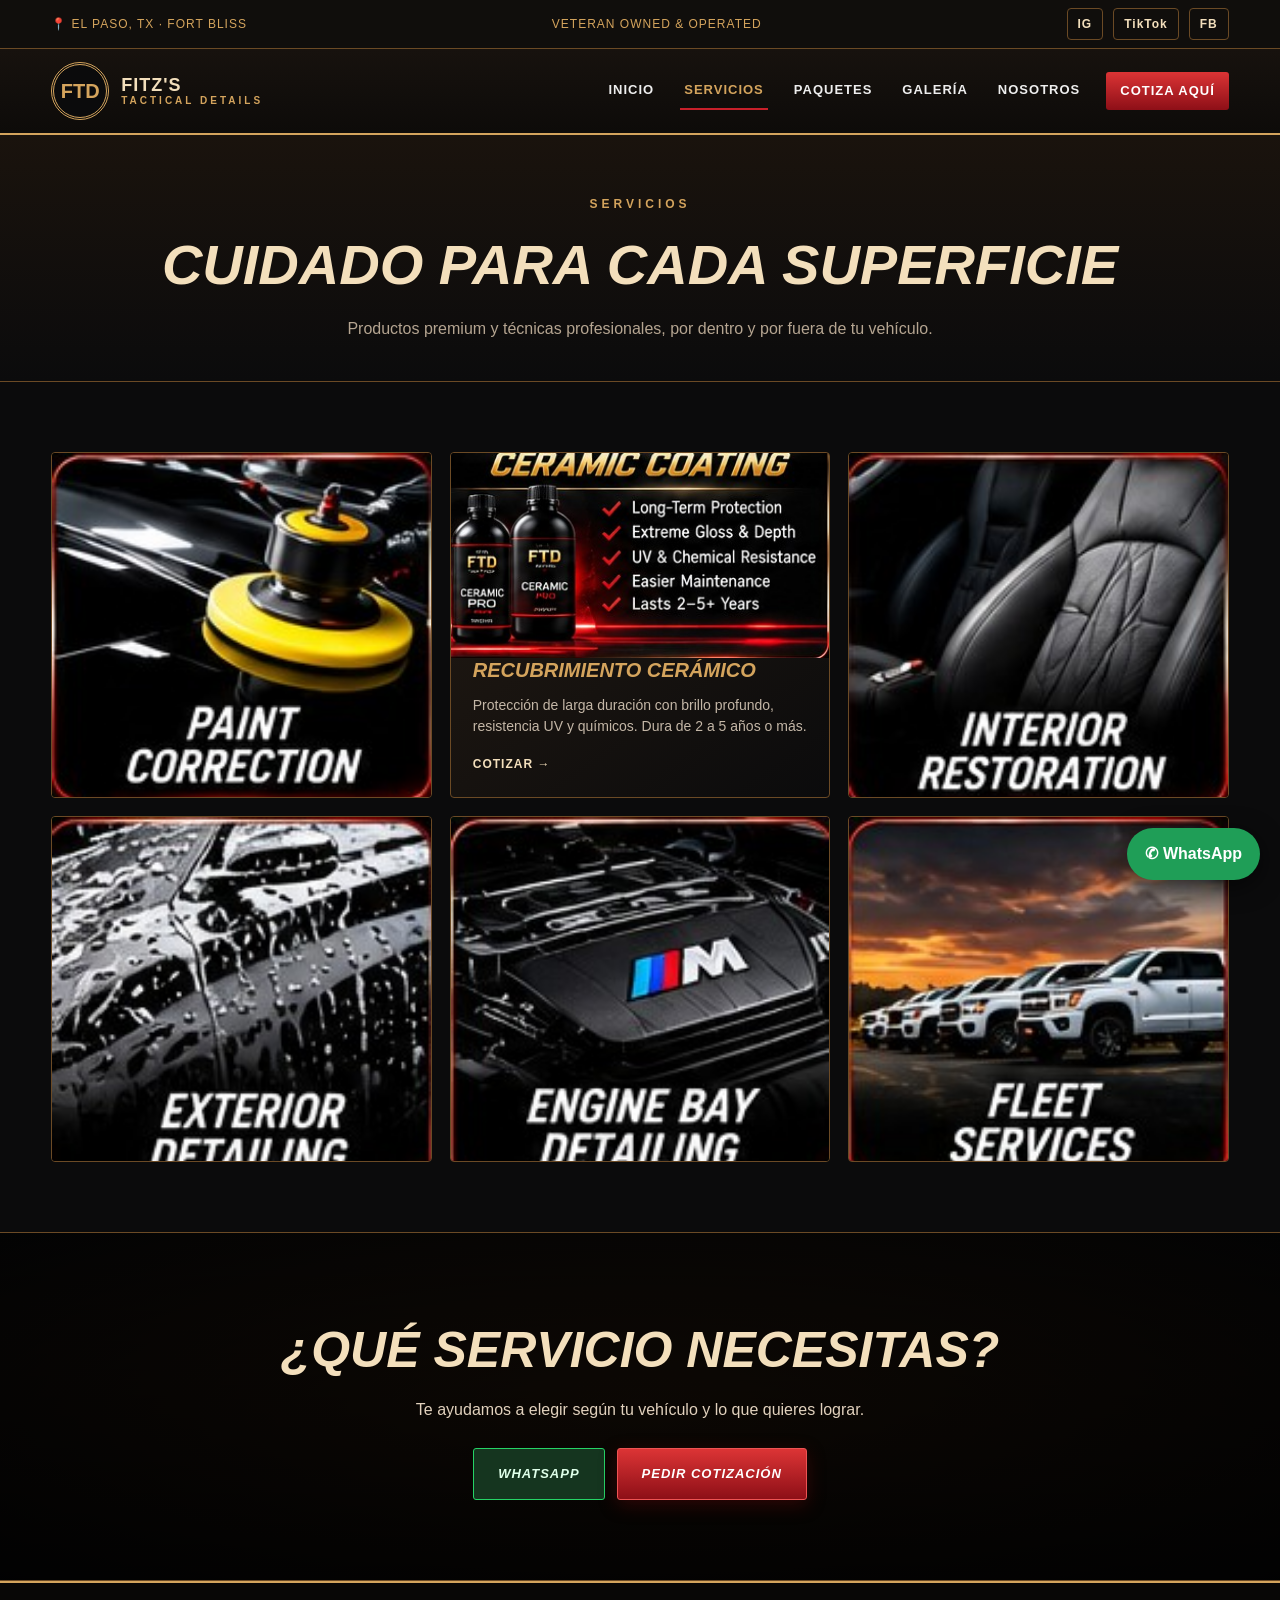
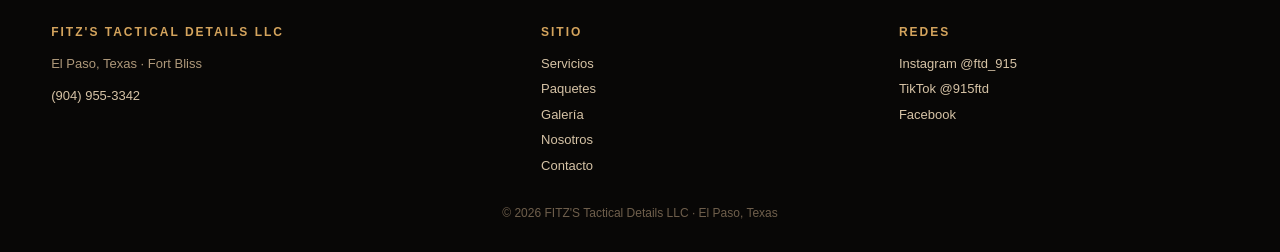
<file: servicios.html>
<!DOCTYPE html>
<html lang="es">
<head>
<meta charset="UTF-8">
<meta name="viewport" content="width=device-width,initial-scale=1">
<meta name="theme-color" content="#0b0b0c">
<title>Servicios | FITZ'S Tactical Details</title>
<meta name="description" content="Corrección de pintura, recubrimiento cerámico, restauración de interiores, detallado exterior, motor y llantas, y flotillas en El Paso, TX.">
<link rel="stylesheet" href="styles.css">
</head>
<body>

<div class="top"><div class="wrap">
  <span>📍 EL PASO, TX · FORT BLISS</span>
  <span>VETERAN OWNED &amp; OPERATED</span>
  <div class="social">
    <a href="https://www.instagram.com/ftd_915" target="_blank" rel="noopener">IG</a>
    <a href="https://www.tiktok.com/@915ftd" target="_blank" rel="noopener">TikTok</a>
    <a href="https://www.facebook.com/share/1MBXrbCwPK/" target="_blank" rel="noopener">FB</a>
  </div>
</div></div>

<header class="nav"><div class="wrap">
  <a class="brand" href="index.html"><div class="seal">FTD</div><div class="brandname">FITZ'S <small>TACTICAL DETAILS</small></div></a>
  <nav class="menu">
    <a href="index.html">INICIO</a>
    <a href="servicios.html" class="active">SERVICIOS</a>
    <a href="paquetes.html">PAQUETES</a>
    <a href="galeria.html">GALERÍA</a>
    <a href="nosotros.html">NOSOTROS</a>
    <a href="contacto.html" class="cta-mini">COTIZA AQUÍ</a>
  </nav>
</div></header>

<section class="page-head"><div class="wrap">
  <div class="eyebrow">SERVICIOS</div>
  <h1>Cuidado para cada superficie</h1>
  <p>Productos premium y técnicas profesionales, por dentro y por fuera de tu vehículo.</p>
</div></section>

<section class="section">
<div class="wrap">
  <div class="grid3">
    <article class="card"><div class="img"><img src="img/paint.jpg" alt="Paint Correction"></div><div class="content"><h3>Corrección de pintura</h3><p>Reduce remolinos, rayones finos y imperfecciones para devolver el brillo original.</p><a class="link" href="contacto.html">Cotizar →</a></div></article>
    <article class="card"><div class="img"><img src="img/ceramic.jpg" alt="Ceramic"></div><div class="content"><h3>Recubrimiento cerámico</h3><p>Protección de larga duración con brillo profundo, resistencia UV y químicos. Dura de 2 a 5 años o más.</p><a class="link" href="contacto.html">Cotizar →</a></div></article>
    <article class="card"><div class="img"><img src="img/interior.jpg" alt="Interior"></div><div class="content"><h3>Restauración de interiores</h3><p>Limpieza profunda de asientos, alfombras, tablero y molduras, con tratamiento de manchas.</p><a class="link" href="contacto.html">Cotizar →</a></div></article>
    <article class="card"><div class="img"><img src="img/exterior.jpg" alt="Exterior"></div><div class="content"><h3>Detallado exterior</h3><p>Lavado cuidadoso, descontaminación, llantas y acabado final.</p><a class="link" href="contacto.html">Cotizar →</a></div></article>
    <article class="card"><div class="img"><img src="img/engine.jpg" alt="Engine Bay"></div><div class="content"><h3>Limpieza de motor</h3><p>Limpieza segura del compartimento del motor con acabado de plásticos y partes.</p><a class="link" href="contacto.html">Cotizar →</a></div></article>
    <article class="card"><div class="img"><img src="img/fleet.jpg" alt="Fleet"></div><div class="content"><h3>Servicios para flotillas</h3><p>Precios y calendario para vehículos comerciales. Pregúntanos por tu flotilla.</p><a class="link" href="contacto.html">Cotizar →</a></div></article>
  </div>
</div>
</section>

<section class="cta">
  <h2>¿Qué servicio necesitas?</h2>
  <p>Te ayudamos a elegir según tu vehículo y lo que quieres lograr.</p>
  <div class="actions">
    <a class="btn wa" href="https://wa.me/19049553342?text=Hola%2C%20quiero%20info%20de%20sus%20servicios." target="_blank" rel="noopener">WhatsApp</a>
    <a class="btn red" href="contacto.html">Pedir cotización</a>
  </div>
</section>

<footer><div class="wrap">
  <div>
    <h4>FITZ'S Tactical Details LLC</h4>
    <p>El Paso, Texas · Fort Bliss</p>
    <p><a href="tel:+19049553342" style="display:inline;padding:0">(904) 955-3342</a></p>
  </div>
  <div>
    <h4>Sitio</h4>
    <a href="servicios.html">Servicios</a><a href="paquetes.html">Paquetes</a><a href="galeria.html">Galería</a><a href="nosotros.html">Nosotros</a><a href="contacto.html">Contacto</a>
  </div>
  <div>
    <h4>Redes</h4>
    <a href="https://www.instagram.com/ftd_915" target="_blank" rel="noopener">Instagram @ftd_915</a>
    <a href="https://www.tiktok.com/@915ftd" target="_blank" rel="noopener">TikTok @915ftd</a>
    <a href="https://www.facebook.com/share/1MBXrbCwPK/" target="_blank" rel="noopener">Facebook</a>
  </div>
</div>
<div class="copy">© <span class="y"></span> FITZ'S Tactical Details LLC · El Paso, Texas</div>
</footer>

<a class="float" href="https://wa.me/19049553342" target="_blank" rel="noopener">✆ WhatsApp</a>
<script>document.querySelector('.y').textContent=new Date().getFullYear();</script>
</body>
</html>
</file>
<file: styles.css>
:root{--gold:#d4a45d;--gold2:#f3c77a;--cream:#f3dfbc;--red:#c8202a;--red2:#8d0f17;--dark:#0b0b0c;--panel:#16120f;--line:#6b4a25}
*{box-sizing:border-box}
html{scroll-behavior:smooth}
body{margin:0;background:var(--dark);color:#eee;font-family:Arial,Helvetica,sans-serif;line-height:1.5}
a{color:inherit;text-decoration:none}
img{max-width:100%;display:block}
.wrap{width:min(1200px,92%);margin:auto}

/* top bar */
.top{background:#100e0c;border-bottom:1px solid var(--line);color:var(--gold);font-size:12px;letter-spacing:1px}
.top .wrap{display:flex;justify-content:space-between;align-items:center;gap:12px;padding:8px 0;flex-wrap:wrap}
.social{display:flex;gap:10px}
.social a{border:1px solid var(--line);padding:6px 10px;border-radius:4px;color:var(--cream);font-weight:700}
.social a:hover{border-color:var(--gold);color:var(--gold)}

/* nav */
.nav{background:linear-gradient(#17120e,#0d0b09);border-bottom:2px solid var(--gold);position:sticky;top:0;z-index:20}
.nav .wrap{display:flex;align-items:center;justify-content:space-between;min-height:84px;gap:18px}
.brand{display:flex;align-items:center;gap:12px}
.seal{width:58px;height:58px;border-radius:50%;border:3px double var(--gold);display:grid;place-items:center;color:var(--gold);font-weight:900;font-size:20px;background:#0b0b0c}
.brandname{font-weight:900;color:var(--cream);font-size:18px;letter-spacing:1px;line-height:1.1}
.brandname small{display:block;color:var(--gold);font-size:10px;letter-spacing:3px}
.menu{display:flex;gap:22px;font-size:13px;font-weight:800;letter-spacing:1px;align-items:center;flex-wrap:wrap}
.menu a{padding:8px 4px;border-bottom:2px solid transparent}
.menu a:hover,.menu a.active{color:var(--gold);border-bottom-color:var(--red)}
.menu .cta-mini{background:linear-gradient(#dc3435,var(--red2));padding:9px 14px;border-radius:3px;border:0;color:#fff}
.menu .cta-mini:hover{color:#fff;filter:brightness(1.15)}

/* buttons */
.btn{display:inline-flex;align-items:center;justify-content:center;gap:8px;padding:15px 24px;text-transform:uppercase;font-weight:900;font-style:italic;letter-spacing:1px;font-size:13px;border:1px solid var(--gold);background:#16120f;color:var(--cream);cursor:pointer;border-radius:3px;font-family:inherit}
.btn:hover{filter:brightness(1.2)}
.btn.red{background:linear-gradient(#dc3435,var(--red2));border-color:#ed5454;color:#fff;box-shadow:0 5px 18px #6b090a66}
.btn.wa{background:#15351f;border-color:#25d366;color:#dfffe9}

/* hero */
.hero{position:relative;padding:70px 0 60px;background:radial-gradient(ellipse at 70% 40%,#3a2a1a 0%,#0b0b0c 60%),#0b0b0c;border-bottom:1px solid var(--line);overflow:hidden}
.hero::after{content:"";position:absolute;inset:auto 0 0 0;height:3px;background:linear-gradient(90deg,transparent,var(--red),var(--gold),transparent)}
.eyebrow{color:var(--gold);font-size:12px;letter-spacing:4px;font-weight:700}
.hero h1{font-size:clamp(40px,6vw,78px);line-height:.95;text-transform:uppercase;font-style:italic;font-weight:900;margin:18px 0 10px;letter-spacing:-1px}
.hero h1 span{color:var(--gold)}
.hero .lines{color:#d8cbb6;letter-spacing:2px;font-size:14px;margin:14px 0 28px;line-height:1.9}
.hero .actions{display:flex;gap:12px;flex-wrap:wrap}
.hero .phone{margin-top:22px;font-size:20px;font-weight:900;color:var(--cream);font-style:italic;letter-spacing:1px}
.hero .phone a{color:var(--gold)}
.hero .hero-grid{display:grid;grid-template-columns:1fr 1.1fr;gap:30px;align-items:center}
.hero .hero-img{border:1px solid var(--line);box-shadow:0 14px 50px #000;border-radius:4px}
@media(max-width:900px){.hero .hero-grid{grid-template-columns:1fr}}
.card .img img{object-fit:cover}
.gallery .slot img{width:100%;height:100%;object-fit:cover;border-radius:3px}
.gallery .slot{padding:0;overflow:hidden}

/* page header (interior pages) */
.page-head{padding:60px 0 40px;text-align:center;background:linear-gradient(#1a130d,#0b0b0c);border-bottom:1px solid var(--line)}
.page-head h1{font-size:clamp(34px,5vw,56px);text-transform:uppercase;font-style:italic;color:var(--cream);margin:10px 0}
.page-head p{color:#b5a591;max-width:680px;margin:0 auto}

/* strip */
.strip{background:#120f0c;border-bottom:1px solid var(--line)}
.strip .wrap{display:grid;grid-template-columns:repeat(4,1fr);gap:10px;padding:22px 0}
.strip .item{text-align:center;color:var(--cream);font-size:12px;font-weight:800;letter-spacing:1px}
.strip .item b{display:block;font-size:22px;color:var(--gold);margin-bottom:6px}

/* sections */
.section{padding:70px 0}
.section.alt{background:#15120f}
.section h2{text-align:center;text-transform:uppercase;font-style:italic;color:var(--cream);font-size:clamp(28px,4vw,42px);margin:0 0 10px}
.section .sub{text-align:center;color:#b5a591;max-width:680px;margin:0 auto 36px}
.grid3{display:grid;grid-template-columns:repeat(3,1fr);gap:18px}
.grid2{display:grid;grid-template-columns:repeat(2,1fr);gap:18px}

/* cards */
.card{border:1px solid var(--line);background:linear-gradient(145deg,#241b13,#0b0b0c);border-radius:4px;overflow:hidden;transition:transform .2s,border-color .2s}
.card:hover{transform:translateY(-3px);border-color:var(--red)}
.card .img{height:180px;background:#1a1410;position:relative;display:grid;place-items:center;color:var(--gold);font-weight:900;font-style:italic;font-size:14px;letter-spacing:2px}
.card .img img{width:100%;height:100%;object-fit:cover}
.card .content{padding:22px}
.card h3{color:var(--gold);font-style:italic;text-transform:uppercase;font-size:20px;margin:0 0 10px}
.card p{color:#c4b7a7;font-size:14px;margin:0 0 14px}
.card .link{color:var(--cream);font-weight:800;font-size:12px;letter-spacing:1px;text-transform:uppercase}
.card .link:hover{color:var(--gold)}

/* packages */
.packages{display:grid;grid-template-columns:repeat(3,1fr);gap:20px}
.package{padding:30px;border:1px solid var(--line);background:#1c1610;text-align:center;border-radius:4px}
.package.featured{border-color:var(--gold);box-shadow:0 0 24px #b78a3930}
.package .symbol{font-size:34px;color:var(--gold)}
.package h3{font-size:24px;font-style:italic;text-transform:uppercase;color:var(--cream);margin:12px 0 4px}
.package .tier{color:var(--gold);font-size:12px;letter-spacing:2px}
.package ul{text-align:left;list-style:none;padding:14px 0;margin:0 0 20px;color:#ddd;font-size:14px}
.package li{padding:5px 0}
.package li:before{content:"✓  ";color:var(--gold);font-weight:900}

/* cta band */
.cta{text-align:center;padding:80px 15px;background:linear-gradient(#000b,#000d),radial-gradient(ellipse at center,#3a2412,#0b0b0c);border-top:1px solid var(--line);border-bottom:1px solid var(--line)}
.cta h2{font-size:clamp(30px,5vw,50px);text-transform:uppercase;font-style:italic;color:var(--cream);margin:0 0 10px}
.cta p{color:#e1d1bd;margin:0 0 26px}
.cta .actions{display:flex;justify-content:center;gap:12px;flex-wrap:wrap}

/* contact */
.contact{display:grid;grid-template-columns:1fr 1fr;gap:36px}
.contact h3{color:var(--gold);font-size:24px;margin-top:0}
.contact p{line-height:1.8;color:#ccc}
.contact .info a{color:var(--cream);font-weight:800}
.contact form{display:grid;gap:12px;background:#15110d;border:1px solid var(--line);padding:26px;border-radius:4px}
.contact label{font-size:12px;letter-spacing:1px;color:var(--gold);font-weight:800;text-transform:uppercase}
.contact input,.contact select,.contact textarea{width:100%;background:#1d1b19;border:1px solid #6c5031;padding:14px;color:#fff;font:inherit;border-radius:3px;margin-top:6px}
.contact textarea{min-height:110px;resize:vertical}
.contact button{width:100%}

/* gallery */
.gallery{display:grid;grid-template-columns:repeat(3,1fr);gap:14px}
.gallery .slot{aspect-ratio:4/3;border:1px dashed var(--line);background:#14100c;display:grid;place-items:center;color:#8c7a62;font-size:13px;letter-spacing:1px;text-align:center;padding:10px;border-radius:3px}
.note{color:#8c7a62;font-size:13px;text-align:center;margin-top:18px}

/* footer */
footer{background:#080706;border-top:2px solid var(--gold);color:#ae987a;padding:40px 0 30px;font-size:13px}
footer .wrap{display:grid;grid-template-columns:1.4fr 1fr 1fr;gap:28px}
footer h4{color:var(--gold);text-transform:uppercase;letter-spacing:2px;margin:0 0 10px;font-size:12px}
footer a{display:block;padding:3px 0;color:#d6c3a6}
footer a:hover{color:var(--gold)}
.copy{text-align:center;margin-top:26px;color:#6f5f4c;font-size:12px}

/* floating wa */
.float{position:fixed;bottom:20px;right:20px;background:#1f9e57;color:#fff;padding:14px 18px;border-radius:50px;font-weight:800;box-shadow:0 6px 25px #0009;z-index:30}

@media(max-width:900px){
  .menu{gap:12px}
  .packages,.grid3,.gallery{grid-template-columns:1fr 1fr}
  .contact,.grid2{grid-template-columns:1fr}
  footer .wrap{grid-template-columns:1fr}
}
@media(max-width:620px){
  .packages,.grid3,.gallery,.strip .wrap{grid-template-columns:1fr}
  .nav .wrap{flex-direction:column;padding:12px 0}
  .menu{justify-content:center}
  .top .wrap{justify-content:center;text-align:center}
}
</file>
